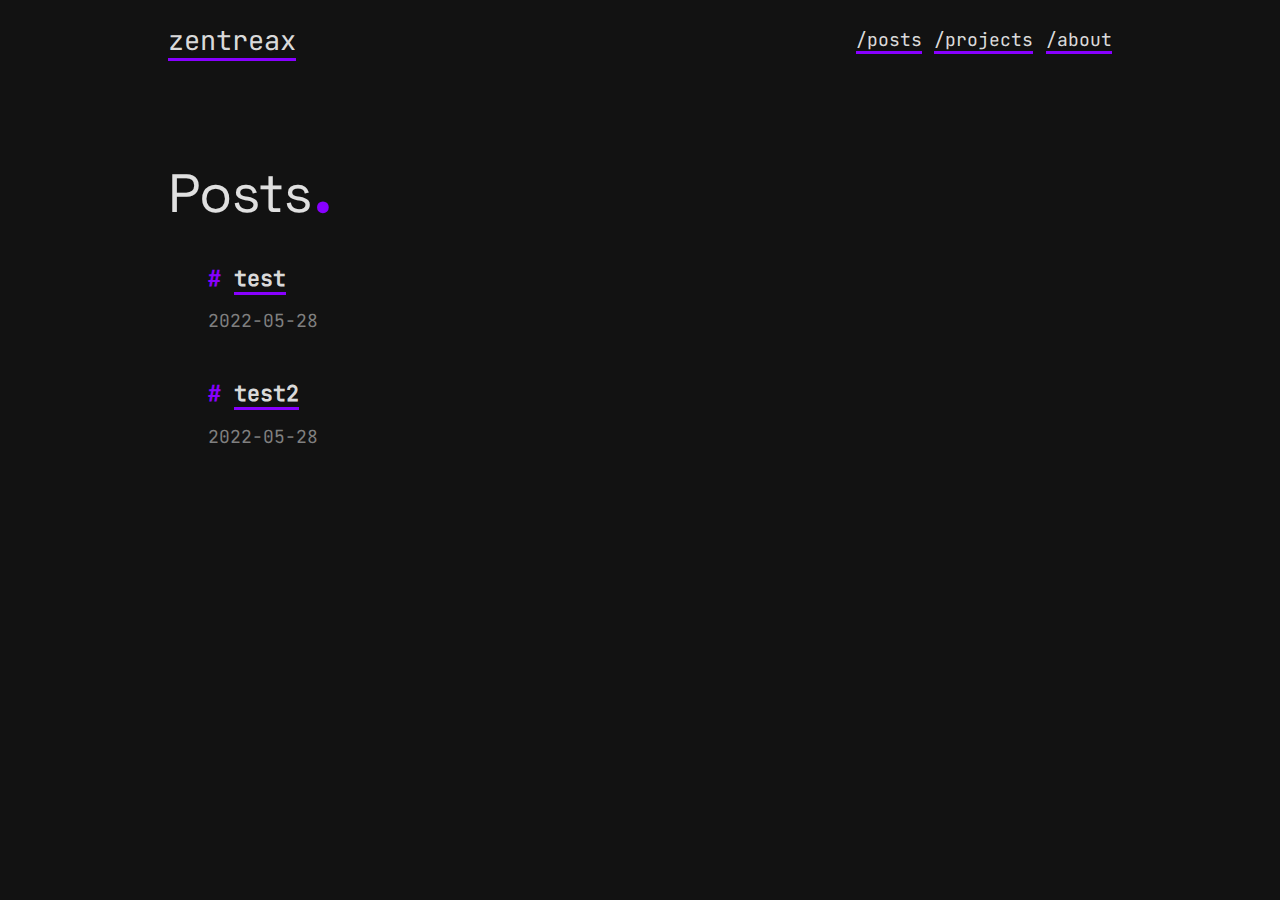
<file: index.html>
<!doctype html><html><head><meta charset=UTF-8><meta content="IE=edge" http-equiv=X-UA-Compatible><meta content="width=device-width,initial-scale=1.0" name=viewport><title> zentreax </title><link href=https://zentreax.github.io/fonts.css rel=stylesheet><script async data-goatcounter=https://zentreax.goatcounter.com/count src=https://zentreax.github.io/js/count.js></script><noscript><img src="https://zentreax.goatcounter.com//count?p=/&t=zentreax"></noscript><link href=https://zentreax.github.io/atom.xml rel=alternate title=zentreax type=application/atom+xml><link href=https://zentreax.github.io/theme/light.css rel=stylesheet><link media="(prefers-color-scheme: dark)" href=https://zentreax.github.io/theme/dark.css rel=stylesheet><link href=https://zentreax.github.io/main.css media=screen rel=stylesheet><link href=https://zentreax.github.io/css/theme.css rel=stylesheet><body><div class=content><header><div class=main><a href=https://zentreax.github.io>zentreax</a></div><nav><a style="margin-left: 0.7em" href=/posts>/posts</a><a style="margin-left: 0.7em" href=/projects>/projects</a><a style="margin-left: 0.7em" href=/about>/about</a></nav></header><div class=page-header>Posts<span style="font-size: 1.6em" class=primary-color>.</span></div><main class=list><ul><section class=list-item><h1 class=title><a href=https://zentreax.github.io/posts/test/>test</a></h1><time>2022-05-28</time><br><div class=description></div></section><section class=list-item><h1 class=title><a href=https://zentreax.github.io/posts/test2/>test2</a></h1><time>2022-05-28</time><br><div class=description></div></section></ul></main><ul class=pagination></ul></div>
</file>
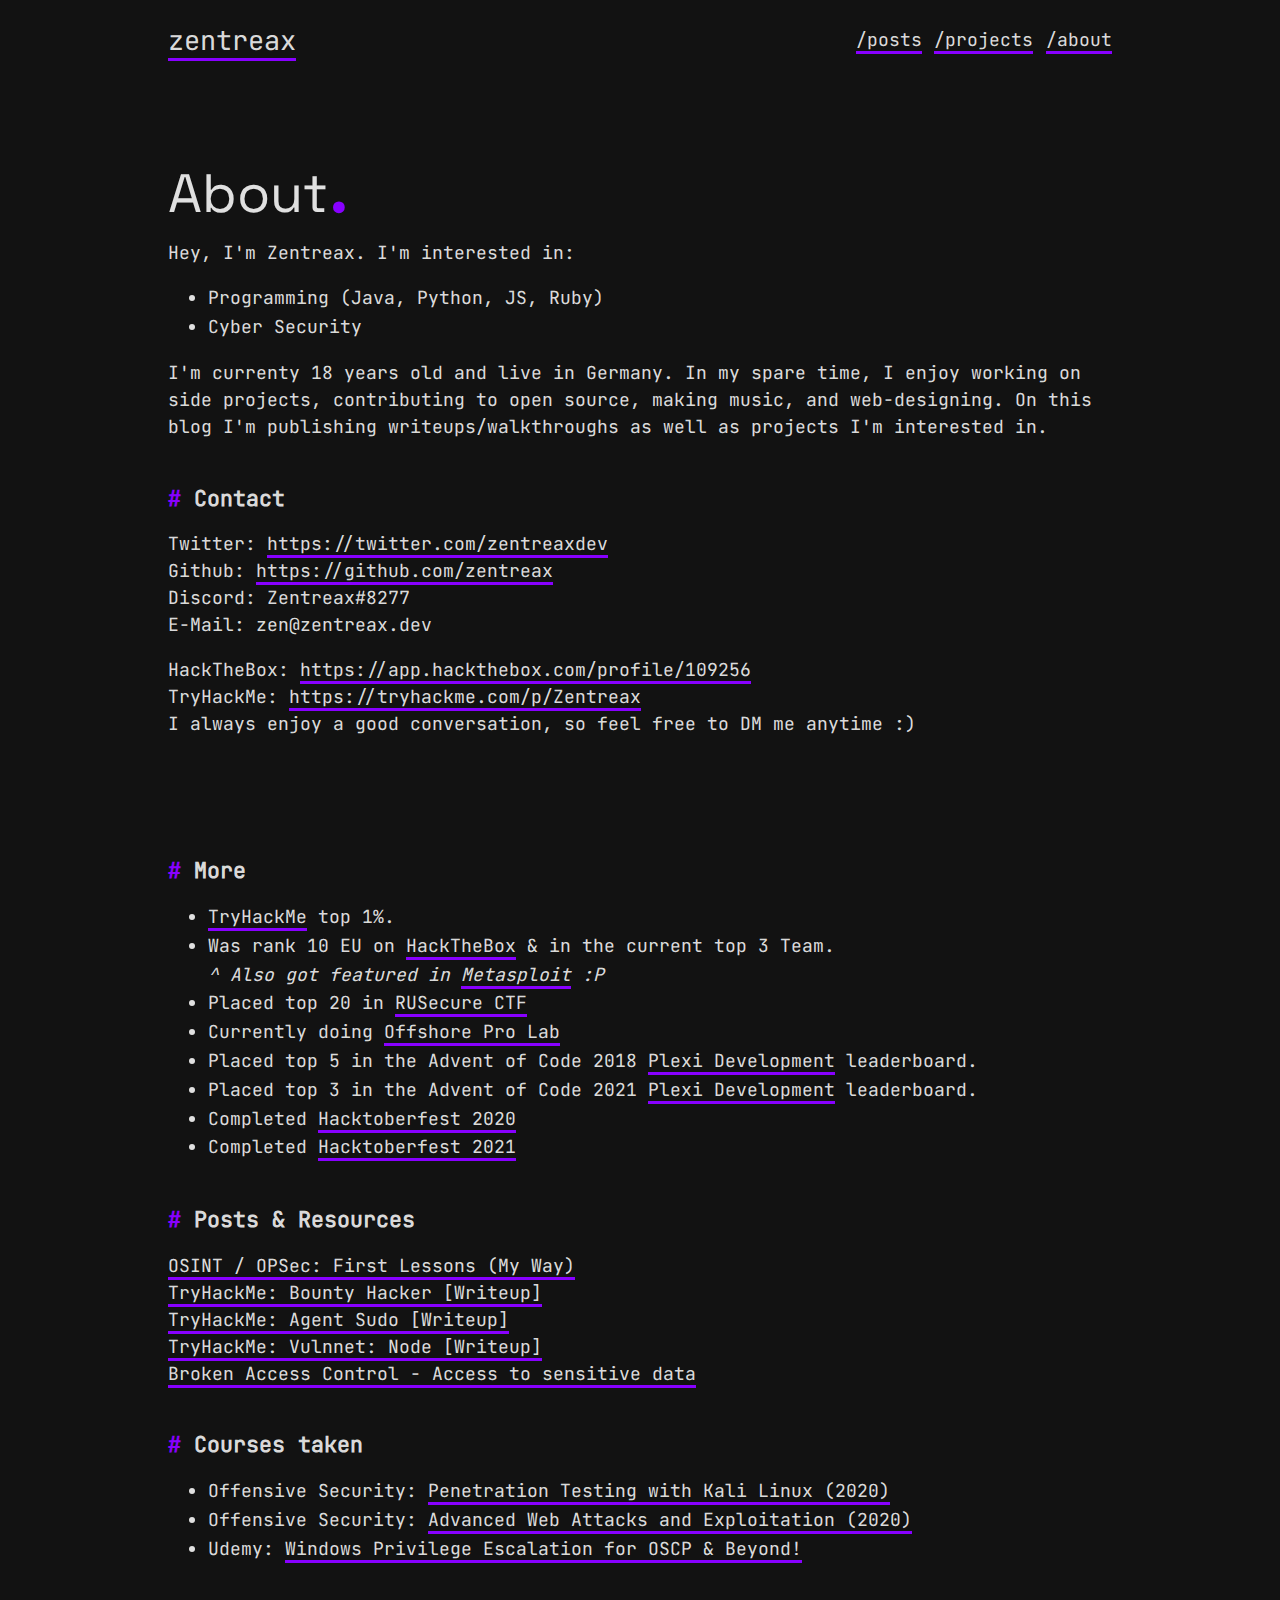
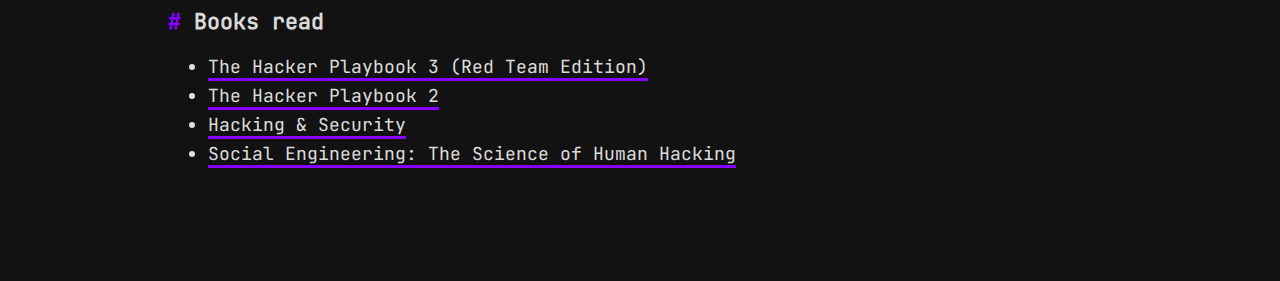
<file: about/index.html>
<!doctype html><html><head><meta charset=UTF-8><meta content="IE=edge" http-equiv=X-UA-Compatible><meta content="width=device-width,initial-scale=1.0" name=viewport><title> About </title><link href=https://zentreax.github.io/fonts.css rel=stylesheet><script async data-goatcounter=https://zentreax.goatcounter.com/count src=https://zentreax.github.io/js/count.js></script><noscript><img src="https://zentreax.goatcounter.com//count?p=/about/&t=About"></noscript><link href=https://zentreax.github.io/atom.xml rel=alternate title=zentreax type=application/atom+xml><link href=https://zentreax.github.io/theme/light.css rel=stylesheet><link media="(prefers-color-scheme: dark)" href=https://zentreax.github.io/theme/dark.css rel=stylesheet><link href=https://zentreax.github.io/main.css media=screen rel=stylesheet><link href=https://zentreax.github.io/css/theme.css rel=stylesheet><body><div class=content><header><div class=main><a href=https://zentreax.github.io>zentreax</a></div><nav><a style="margin-left: 0.7em" href=/posts>/posts</a><a style="margin-left: 0.7em" href=/projects>/projects</a><a style="margin-left: 0.7em" href=/about>/about</a></nav></header><main><article><div class=title><div class=page-header>About<span style="font-size: 1.6em" class=primary-color>.</span></div></div><section class=body><p>Hey, I'm Zentreax. I'm interested in:<ul><li>Programming (Java, Python, JS, Ruby)<li>Cyber Security</ul><p>I'm currenty 18 years old and live in Germany. In my spare time, I enjoy working on side projects, contributing to open source, making music, and web-designing. On this blog I'm publishing writeups/walkthroughs as well as projects I'm interested in.<h1 id=contact>Contact</h1><p>Twitter: <a href=https://twitter.com/zentreaxdev>https://twitter.com/zentreaxdev</a> <br> Github: <a href=https://github.com/zentreax>https://github.com/zentreax</a> <br> Discord: Zentreax#8277 <br> E-Mail: zen@zentreax.dev <br><p>HackTheBox: <a href=https://app.hackthebox.com/profile/109256>https://app.hackthebox.com/profile/109256</a> <br> TryHackMe: <a href=https://tryhackme.com/p/Zentreax>https://tryhackme.com/p/Zentreax</a> <br> I always enjoy a good conversation, so feel free to DM me anytime :)</p><br><br><h1 id=more>More</h1><ul><li><a href=https://tryhackme.com/>TryHackMe</a> top 1%.<li>Was rank 10 EU on <a href=https://hackthebox.com/>HackTheBox</a> & in the current top 3 Team. <br> <em>^ Also got featured in <a href=https://www.metasploit.com/>Metasploit</a> :P</em><li>Placed top 20 in <a href=https://rusecurectf.radford.edu/>RUSecure CTF</a><li>Currently doing <a href=https://www.hackthebox.com/hacker/pro-labs>Offshore Pro Lab</a><li>Placed top 5 in the Advent of Code 2018 <a href=https://discord.gg/plexidev>Plexi Development</a> leaderboard.<li>Placed top 3 in the Advent of Code 2021 <a href=https://discord.gg/plexidev>Plexi Development</a> leaderboard.<li>Completed <a href=https://hacktoberfest.digitalocean.com/>Hacktoberfest 2020</a><li>Completed <a href=https://hacktoberfest.digitalocean.com/>Hacktoberfest 2021</a></ul><h1 id=posts-resources>Posts & Resources</h1><p><a href=https://0x00sec.org/t/osint-opsec-first-lessons-my-way/16633>OSINT / OPSec: First Lessons (My Way)</a> <br> <a href=https://zentreax.medium.com/tryhackme-bounty-hacker-writeup-f828230d1866>TryHackMe: Bounty Hacker [Writeup]</a> <br> <a href=https://zentreax.medium.com/tryhackme-agent-sudo-writeup-74e79473e2da>TryHackMe: Agent Sudo [Writeup]</a> <br> <a href=https://zentreax.medium.com/tryhackme-vulnnet-node-writeup-59a06d553152>TryHackMe: Vulnnet: Node [Writeup]</a> <br> <a href=https://twitter.com/zentreaxdev/status/1319720001457324038>Broken Access Control - Access to sensitive data</a> <br><h1 id=courses-taken>Courses taken</h1><ul><li>Offensive Security: <a href=https://www.offensive-security.com/pwk-oscp/> Penetration Testing with Kali Linux (2020)</a><li>Offensive Security: <a href=https://www.offensive-security.com/awae-oswe/>Advanced Web Attacks and Exploitation (2020)</a><li>Udemy: <a href=https://www.udemy.com/course/windows-privilege-escalation/>Windows Privilege Escalation for OSCP & Beyond!</a></ul><h1 id=books-read>Books read</h1><ul><li><a href=https://securepla.net/hacker-playbook/>The Hacker Playbook 3 (Red Team Edition)</a><li><a href=https://securepla.net/hacker-playbook/>The Hacker Playbook 2</a><li><a href=https://www.rheinwerk-verlag.de/hacking-und-security-das-umfassende-handbuch/>Hacking & Security</a><li><a href="https://www.amazon.com/Social-Engineering-Science-Human-Hacking/dp/111943338X/ref=pd_sbs_14_1/142-2457311-3343405?_encoding=UTF8&pd_rd_i=111943338X&pd_rd_r=a31ac774-3d82-4075-add1-368b000d533e&pd_rd_w=J6xsX&pd_rd_wg=Orrsd&pf_rd_p=ff9b5089-1414-4e8f-9675-3397e98bf276&pf_rd_r=ER4VKHJ0QMZME1A279Y9&psc=1&refRID=ER4VKHJ0QMZME1A279Y9">Social Engineering: The Science of Human Hacking</a></ul><br><br><br></section></article></main></div>
</file>
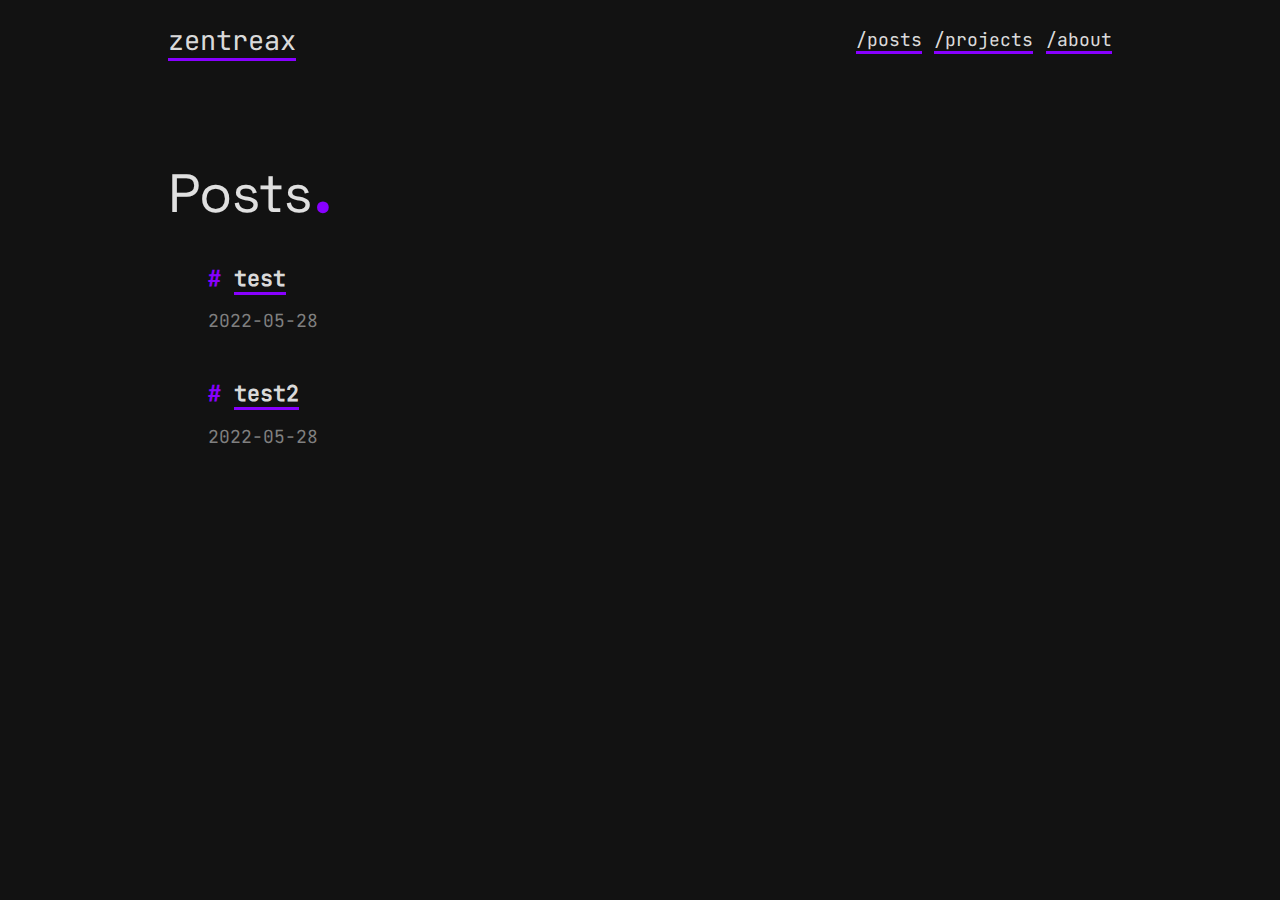
<file: posts/index.html>
<!doctype html><html><head><meta charset=UTF-8><meta content="IE=edge" http-equiv=X-UA-Compatible><meta content="width=device-width,initial-scale=1.0" name=viewport><title> zentreax </title><link href=https://zentreax.github.io/fonts.css rel=stylesheet><script async data-goatcounter=https://zentreax.goatcounter.com/count src=https://zentreax.github.io/js/count.js></script><noscript><img src="https://zentreax.goatcounter.com//count?p=/posts/&t=zentreax"></noscript><link href=https://zentreax.github.io/atom.xml rel=alternate title=zentreax type=application/atom+xml><link href=https://zentreax.github.io/theme/light.css rel=stylesheet><link media="(prefers-color-scheme: dark)" href=https://zentreax.github.io/theme/dark.css rel=stylesheet><link href=https://zentreax.github.io/main.css media=screen rel=stylesheet><link href=https://zentreax.github.io/css/theme.css rel=stylesheet><body><div class=content><header><div class=main><a href=https://zentreax.github.io>zentreax</a></div><nav><a style="margin-left: 0.7em" href=/posts>/posts</a><a style="margin-left: 0.7em" href=/projects>/projects</a><a style="margin-left: 0.7em" href=/about>/about</a></nav></header><div class=page-header>Posts<span style="font-size: 1.6em" class=primary-color>.</span></div><main class=list><ul><section class=list-item><h1 class=title><a href=https://zentreax.github.io/posts/test/>test</a></h1><time>2022-05-28</time><br><div class=description></div></section><section class=list-item><h1 class=title><a href=https://zentreax.github.io/posts/test2/>test2</a></h1><time>2022-05-28</time><br><div class=description></div></section></ul></main></div>
</file>
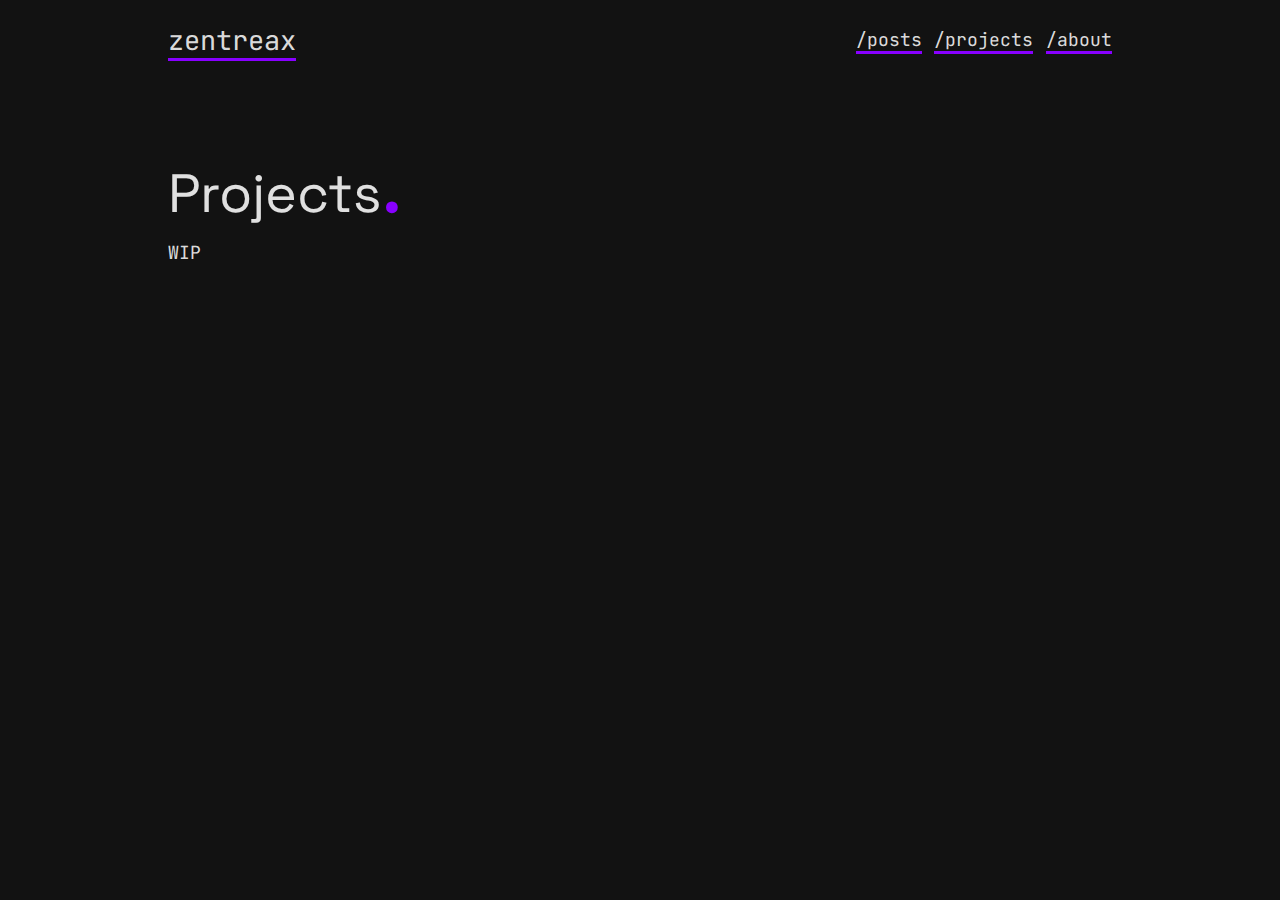
<file: projects/index.html>
<!doctype html><html><head><meta charset=UTF-8><meta content="IE=edge" http-equiv=X-UA-Compatible><meta content="width=device-width,initial-scale=1.0" name=viewport><title> Projects </title><link href=https://zentreax.github.io/fonts.css rel=stylesheet><script async data-goatcounter=https://zentreax.goatcounter.com/count src=https://zentreax.github.io/js/count.js></script><noscript><img src="https://zentreax.goatcounter.com//count?p=/projects/&t=Projects"></noscript><link href=https://zentreax.github.io/atom.xml rel=alternate title=zentreax type=application/atom+xml><link href=https://zentreax.github.io/theme/light.css rel=stylesheet><link media="(prefers-color-scheme: dark)" href=https://zentreax.github.io/theme/dark.css rel=stylesheet><link href=https://zentreax.github.io/main.css media=screen rel=stylesheet><link href=https://zentreax.github.io/css/theme.css rel=stylesheet><body><div class=content><header><div class=main><a href=https://zentreax.github.io>zentreax</a></div><nav><a style="margin-left: 0.7em" href=/posts>/posts</a><a style="margin-left: 0.7em" href=/projects>/projects</a><a style="margin-left: 0.7em" href=/about>/about</a></nav></header><main><article><div class=title><div class=page-header>Projects<span style="font-size: 1.6em" class=primary-color>.</span></div></div><section class=body><p>WIP</section></article></main></div>
</file>
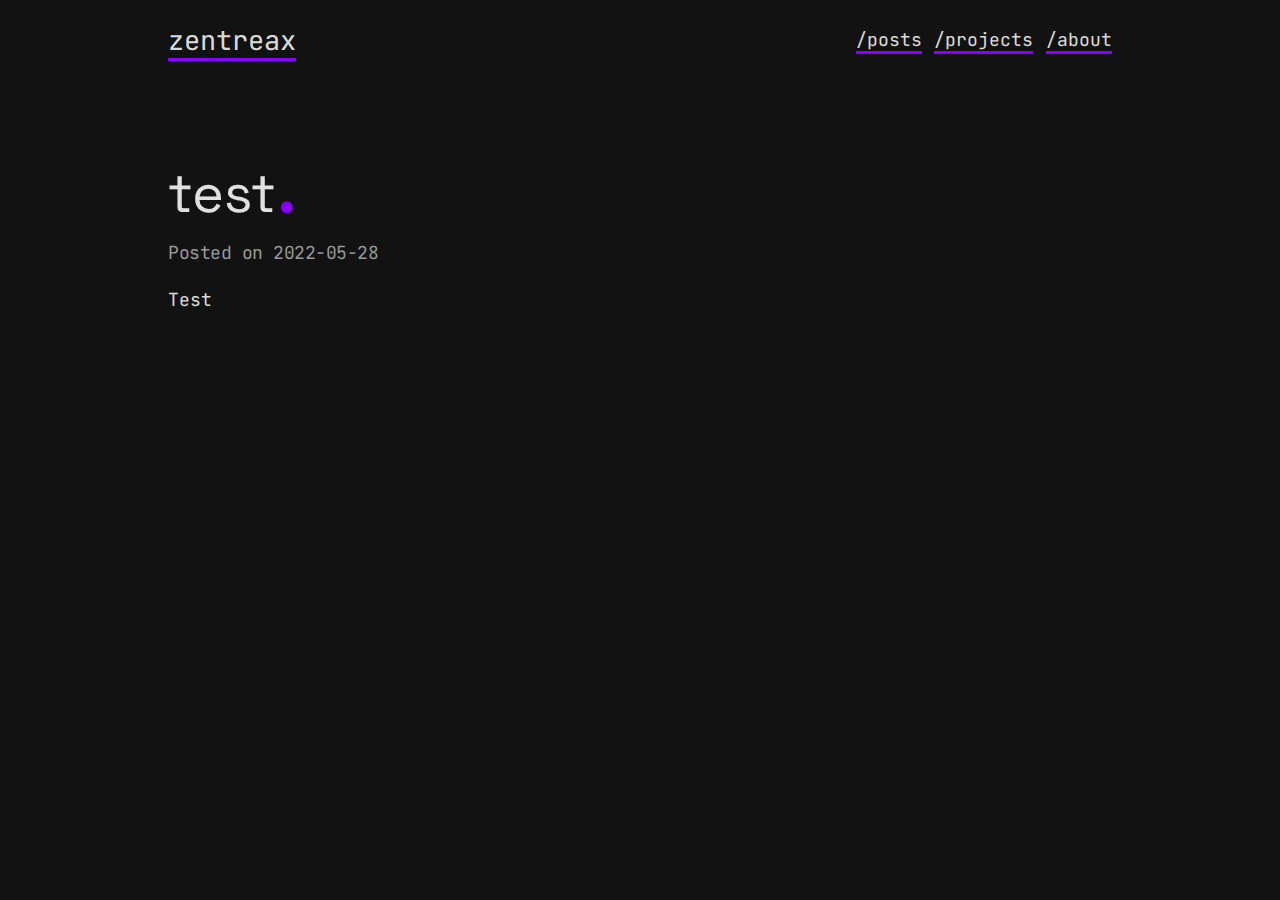
<file: posts/test/index.html>
<!doctype html><html><head><meta charset=UTF-8><meta content="IE=edge" http-equiv=X-UA-Compatible><meta content="width=device-width,initial-scale=1.0" name=viewport><title> test </title><link href=https://zentreax.github.io/fonts.css rel=stylesheet><script async data-goatcounter=https://zentreax.goatcounter.com/count src=https://zentreax.github.io/js/count.js></script><noscript><img src="https://zentreax.goatcounter.com//count?p=/posts/test/&t=test"></noscript><link href=https://zentreax.github.io/atom.xml rel=alternate title=zentreax type=application/atom+xml><link href=https://zentreax.github.io/theme/light.css rel=stylesheet><link media="(prefers-color-scheme: dark)" href=https://zentreax.github.io/theme/dark.css rel=stylesheet><link href=https://zentreax.github.io/main.css media=screen rel=stylesheet><link href=https://zentreax.github.io/css/theme.css rel=stylesheet><body><div class=content><header><div class=main><a href=https://zentreax.github.io>zentreax</a></div><nav><a style="margin-left: 0.7em" href=/posts>/posts</a><a style="margin-left: 0.7em" href=/projects>/projects</a><a style="margin-left: 0.7em" href=/about>/about</a></nav></header><main><article><div class=title><div class=page-header>test<span style="font-size: 1.6em" class=primary-color>.</span></div><div class=meta>Posted on 2022-05-28</div></div><section class=body><p>Test</section></article></main></div>
</file>
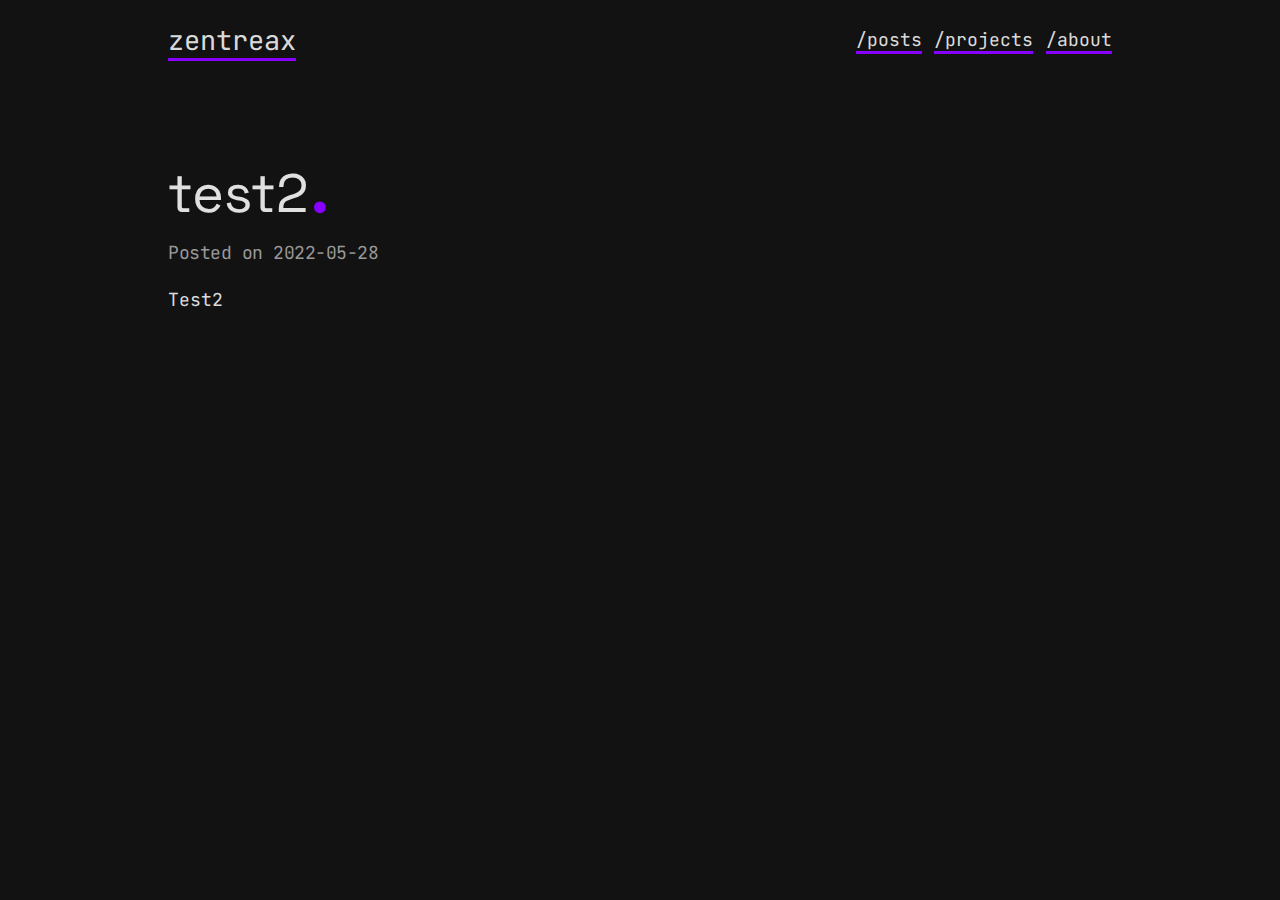
<file: posts/test2/index.html>
<!doctype html><html><head><meta charset=UTF-8><meta content="IE=edge" http-equiv=X-UA-Compatible><meta content="width=device-width,initial-scale=1.0" name=viewport><title> test2 </title><link href=https://zentreax.github.io/fonts.css rel=stylesheet><script async data-goatcounter=https://zentreax.goatcounter.com/count src=https://zentreax.github.io/js/count.js></script><noscript><img src="https://zentreax.goatcounter.com//count?p=/posts/test2/&t=test2"></noscript><link href=https://zentreax.github.io/atom.xml rel=alternate title=zentreax type=application/atom+xml><link href=https://zentreax.github.io/theme/light.css rel=stylesheet><link media="(prefers-color-scheme: dark)" href=https://zentreax.github.io/theme/dark.css rel=stylesheet><link href=https://zentreax.github.io/main.css media=screen rel=stylesheet><link href=https://zentreax.github.io/css/theme.css rel=stylesheet><body><div class=content><header><div class=main><a href=https://zentreax.github.io>zentreax</a></div><nav><a style="margin-left: 0.7em" href=/posts>/posts</a><a style="margin-left: 0.7em" href=/projects>/projects</a><a style="margin-left: 0.7em" href=/about>/about</a></nav></header><main><article><div class=title><div class=page-header>test2<span style="font-size: 1.6em" class=primary-color>.</span></div><div class=meta>Posted on 2022-05-28</div></div><section class=body><p>Test2</section></article></main></div>
</file>
